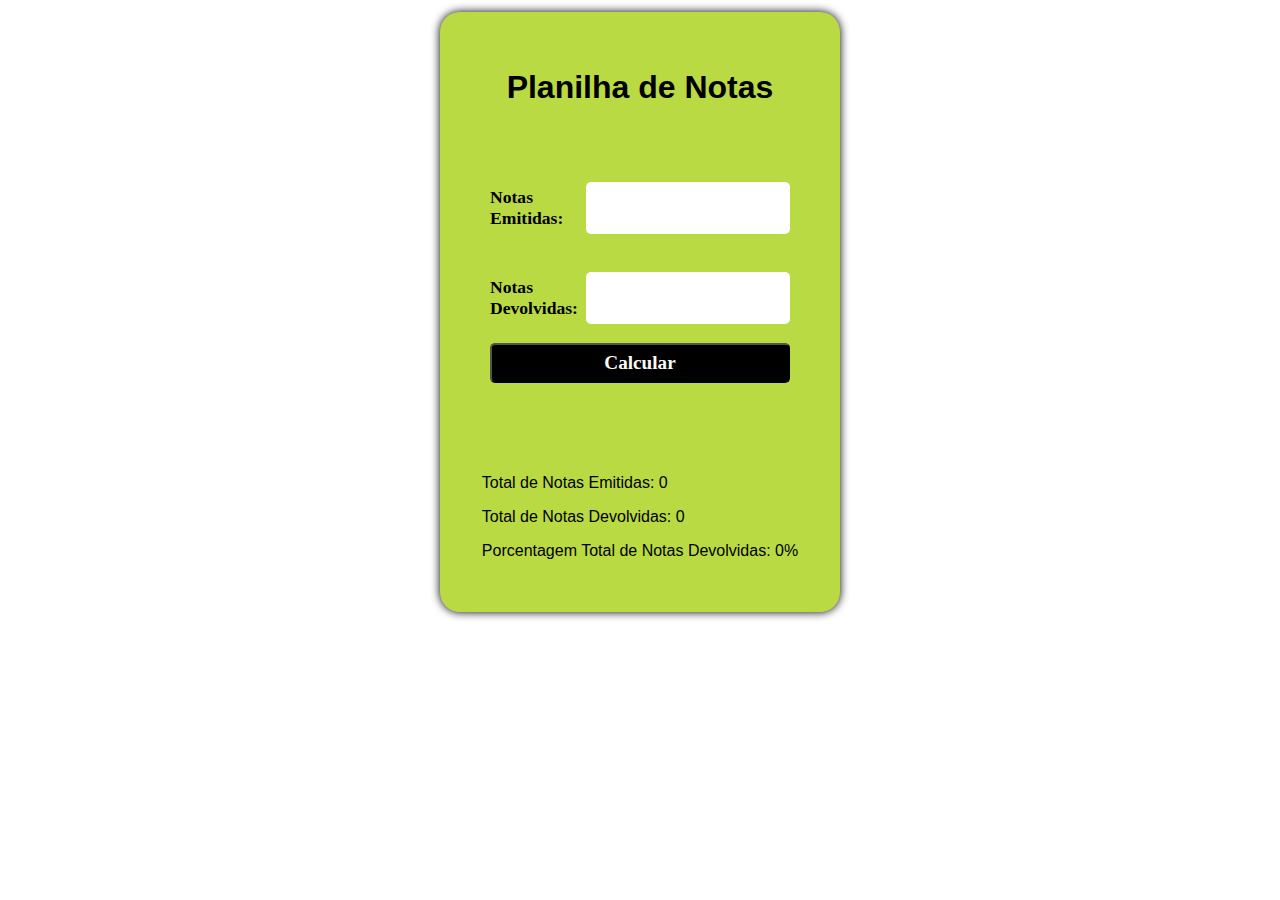
<file: index.html>
<!DOCTYPE html>
<html lang="pt-br">
<head>
  <meta charset="UTF-8">
  <meta name="viewport" content="width=device-width, initial-scale=1.0">
  <title>Planilha de Notas</title>
  <link rel="stylesheet" href="style.css">
</head>
<body>
  <div class="conteiner">
  <h1>Planilha de Notas</h1>
  <form id="form-notas">
    <div class="input">
    <label for="notas-emitidas">Notas Emitidas:</label>
    <input type="number" id="notas-emitidas" name="notas-emitidas">
    <br>
  </div>
  <div class="input">
    <label for="notas-devolvidas">Notas Devolvidas:</label>
    <input type="number" id="notas-devolvidas" name="notas-devolvidas">
    <br>
  </div>
    <button id="adicionar">Calcular</button>
  </form>
  <div id="resultado">
    <p>Total de Notas Emitidas: <span id="total-notas-emitidas">0</span></p>
    <p>Total de Notas Devolvidas: <span id="total-notas-devolvidas">0</span></p>
    <p>Porcentagem Total de Notas Devolvidas: <span id="porcentagem-total">0%</span></p>
  </div>
</div>
  <script src="script.js"></script>
</body>
</html>
</file>
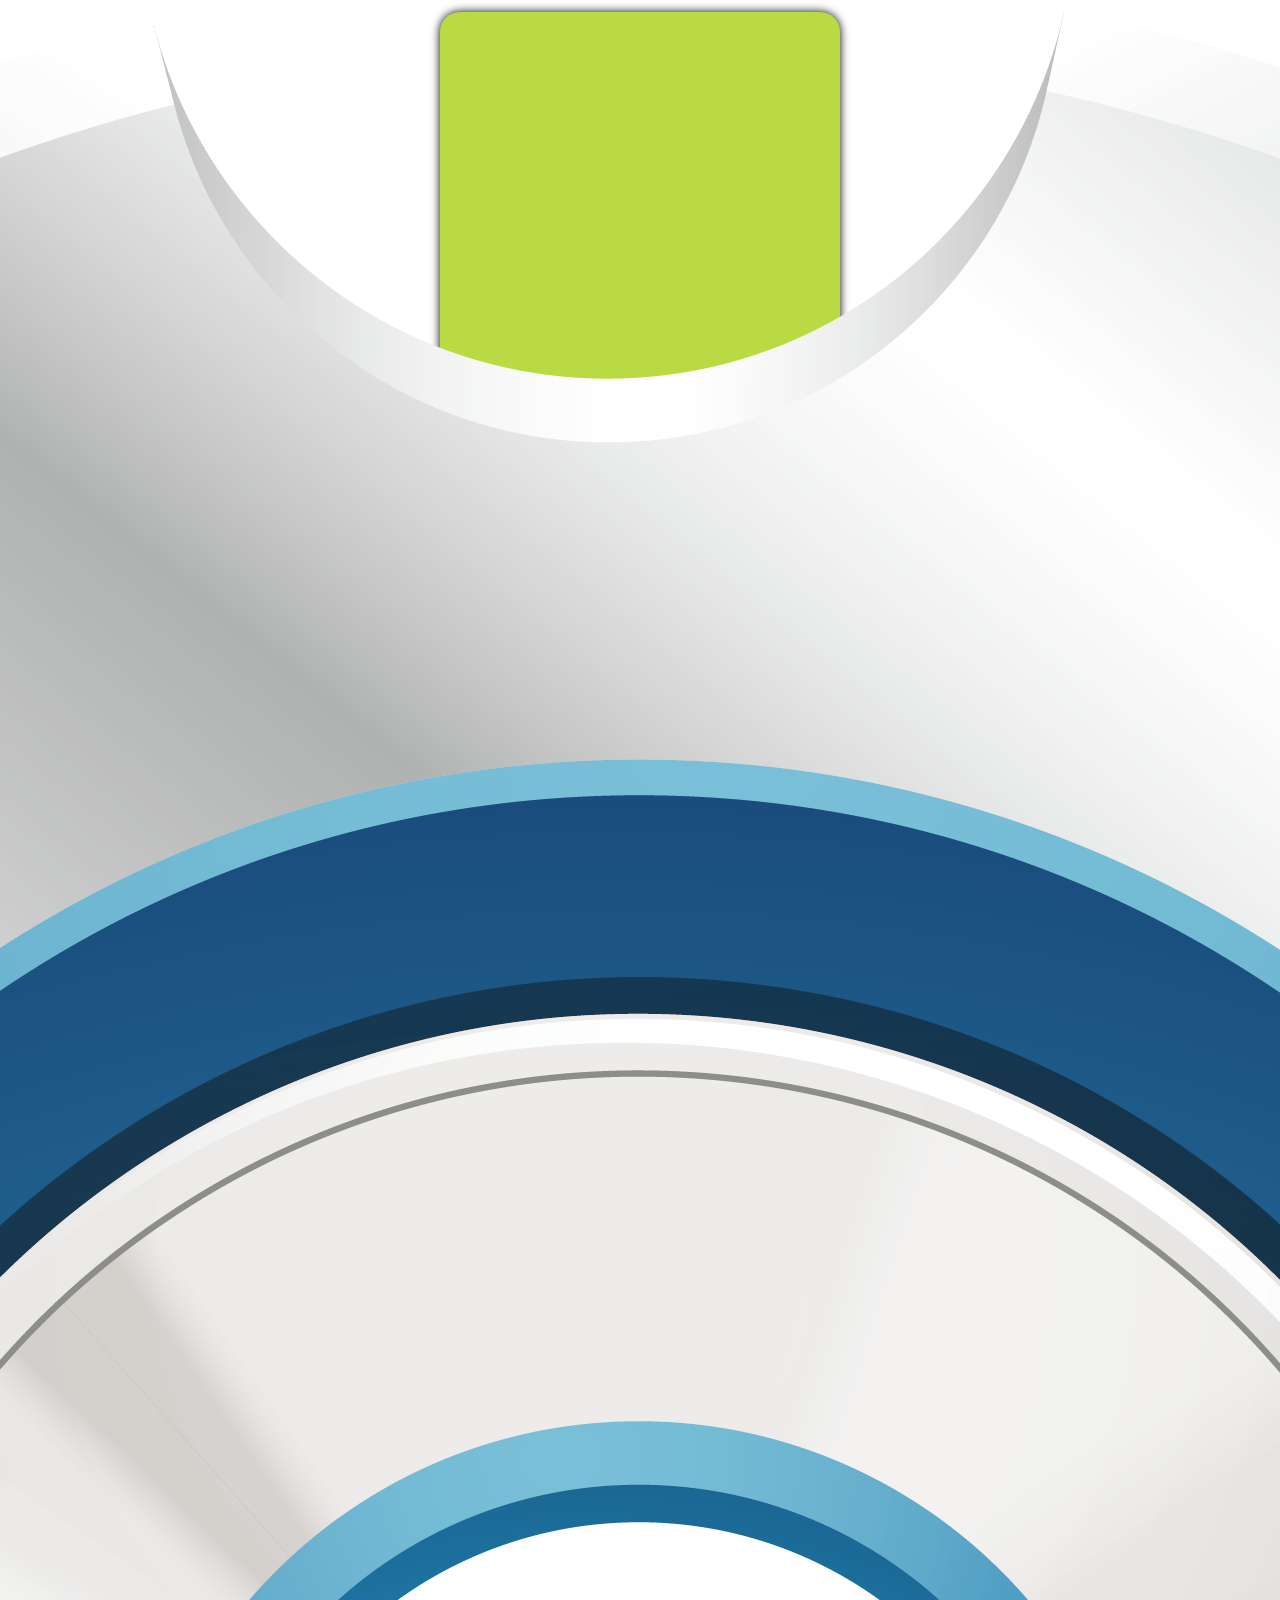
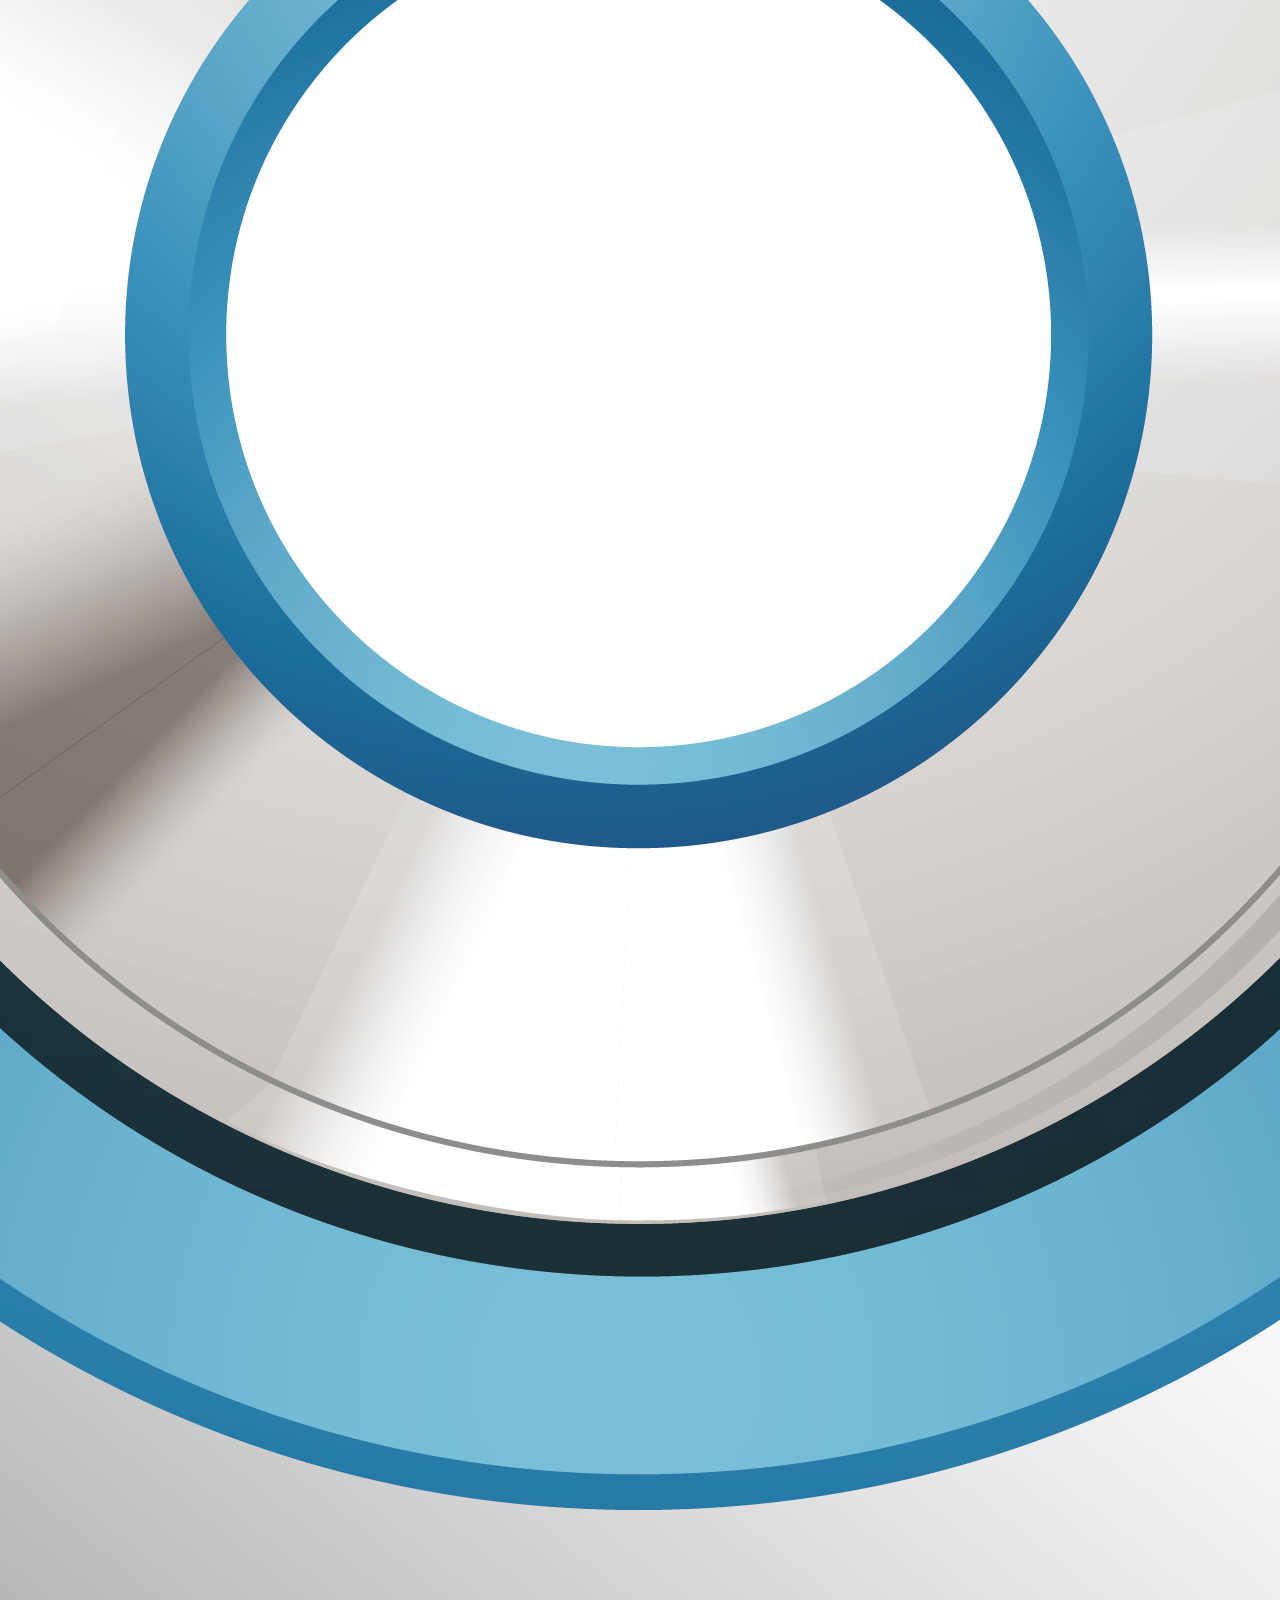
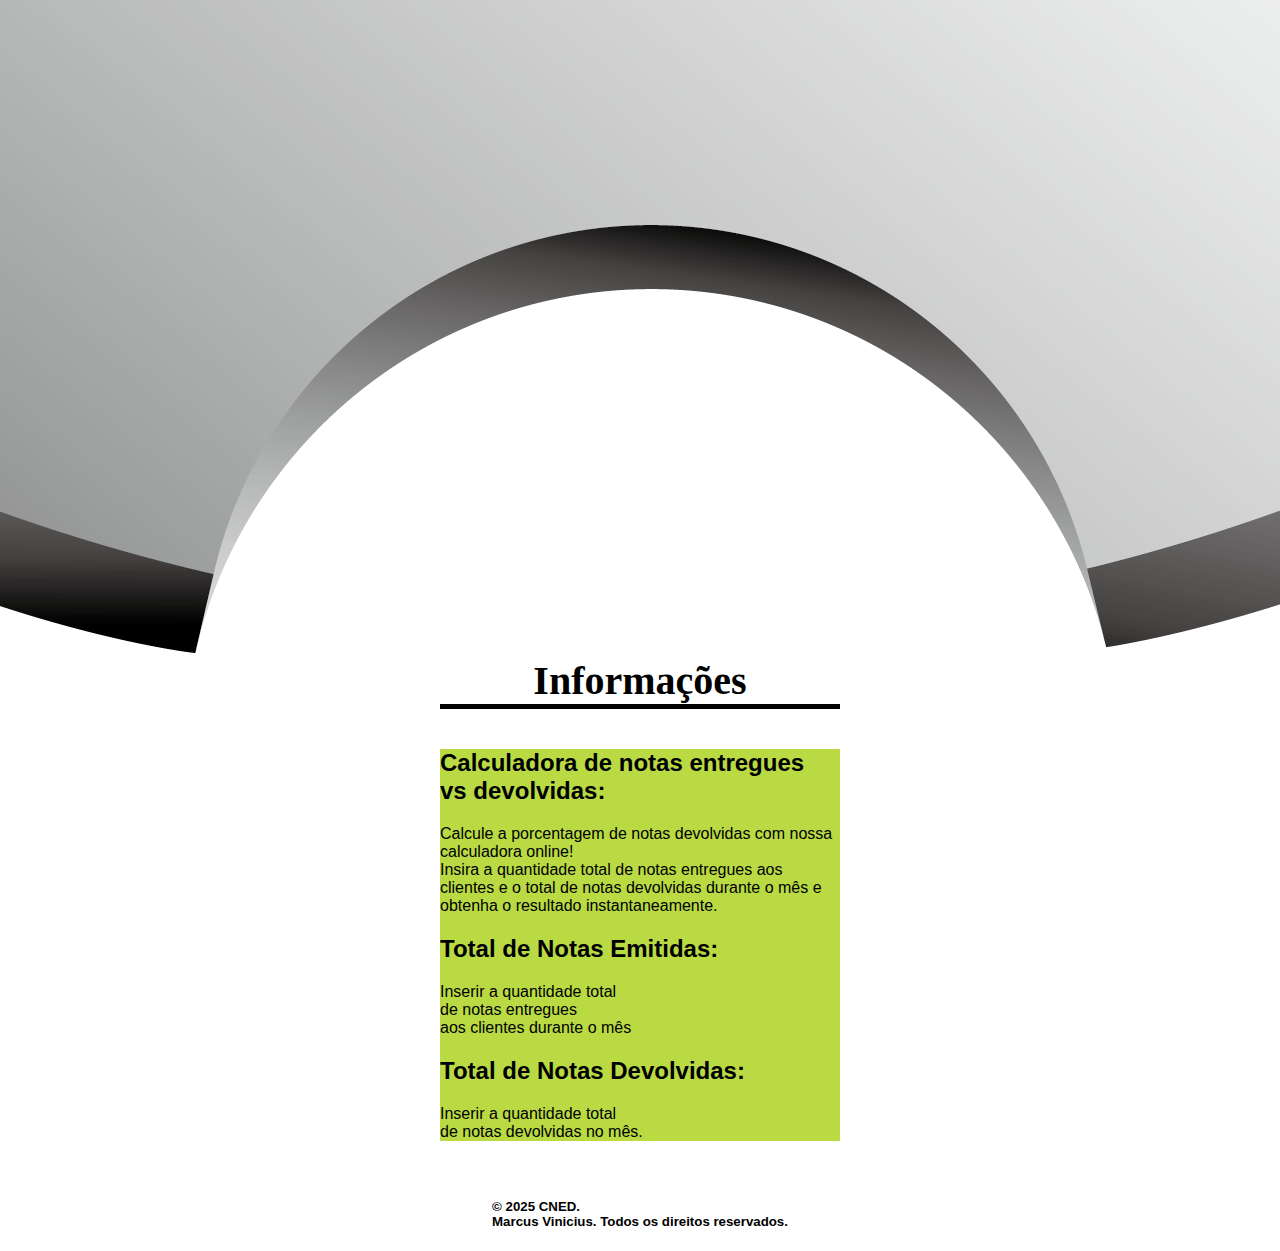
<file: configuracao.html>
<!DOCTYPE html>
<html lang="pt-br">

<head>
    <meta charset="UTF-8" />
    <meta name="viewport" content="width=device-width, initial-scale=1.0" />
    <title>Planilha de Notas</title>
    <link rel="stylesheet" href="style.css" />
</head>

<body>
    <main>
        <div class="conteiner">
            <a href="index.html" class="engrenagem-button">
                <img src="img/info1.png" alt="info" /></a>
            <div class="title">Informações</div>
            <form id="form-notas">
                <div id="resultado">
                    <h2>Calculadora de notas entregues <br />vs devolvidas:</h2>
                    <p>
                        Calcule a porcentagem de notas devolvidas com nossa calculadora
                        online!<br />
                        Insira a quantidade total de notas entregues aos clientes e o
                        total de notas devolvidas durante o mês e obtenha o resultado
                        instantaneamente.
                    </p>
                    <div class="linha"></div>
                    <h2>Total de Notas Emitidas:</h2>
                    <p>
                        Inserir a quantidade total <br />
                        de notas entregues <br />
                        aos clientes durante o mês
                    </p>
                    <div class="linha"></div>
                    <h2>Total de Notas Devolvidas:</h2>
                    <p>
                        Inserir a quantidade total <br />
                        de notas devolvidas no mês.
                    </p>
                    <div class="linha"></div>
                </div>
            </form>

            <footer>
                <h5>
                    &copy; 2025 CNED.<br />
                    Marcus Vinicius. Todos os direitos reservados.
                </h5>
            </footer>
        </div>
    </main>
    <script src="script.js"></script>
</body>

</html>
</file>
<file: style.css>
body {
  margin: 0;
  padding: 0;
  padding: 12px;
  box-sizing: border-box;
  align-items: center;
  display: flex;
  justify-content: center;
}

main {
  box-sizing: border-box;
  display: flex;
  width: 100%;
  height: 100%;
  justify-content: center;
  align-items: center;
}

.conteiner {
  display: flex;
  flex-direction: column;
  background: rgb(185, 218, 67);
  width: 400px;
  height: 600px;
  align-items: center;
  justify-content: space-evenly;
  border-radius: 20px;
  box-shadow: 0 0 10px black;
}

.title {
  display: flex;
  justify-content: center;
  align-items: center;
  width: 100%;
  height: 50px;
  font-size: 40px;
  font: bold 2.5rem serif;
  border-bottom: solid 5px black;
  margin-bottom: 20px;
}

.input {
  display: flex;
  width: 300px;
  height: 90px;
  justify-content: space-between;
  align-items: center;
}

.input input {
  width: 200px;
  height: 50px;
  border-radius: 5px;
  border: none;
  outline: 0;
  font: bold 1.5rem serif;
  text-align: center;
}

.input label {
  font: bold 1.1rem serif;
}

button {
  width: 300px;
  height: 40px;
  font: bold 1.2rem serif;
  background: #000;
  color: rgb(249, 250, 246);
  outline: none;
  border-radius: 5px;
  cursor: pointer;
}

.result {
  display: flex;
  margin-top: 20px;
  align-items: center;
  width: 300px;
  height: 150px;
  border-radius: 5px;
  font: italic 1.5rem serif;
  box-shadow: 0px 0px 10px #000000;
  background: #000000;
  color: rgb(228, 226, 218);
  padding: 20px;
  box-sizing: border-box;
  user-select: none;
}

.text p {
  position: absolute;
}

#historico-devolucoes {
  list-style: none;
  padding: 0;
  margin: 0;
}

#historico-devolucoes li {
  margin-bottom: 10px;
}

body {
  font-family: Arial, sans-serif;
}

#form-notas {
  margin-bottom: 20px;
}

#resultado {
  margin-top: 20px;
  background: rgb(185, 218, 67);
}

#porcentagem-notas-devolvidas {
  font-weight: bold;
}

#tabela-notas {
  border-collapse: collapse;
  width: 100%;
}

#tabela-notas th,
#tabela-notas td {
  border: 1px solid #ddd;
  padding: 10px;
  text-align: left;
}

#tabela-notas th {
  background-color: #f0f0f0;
}
</file>
